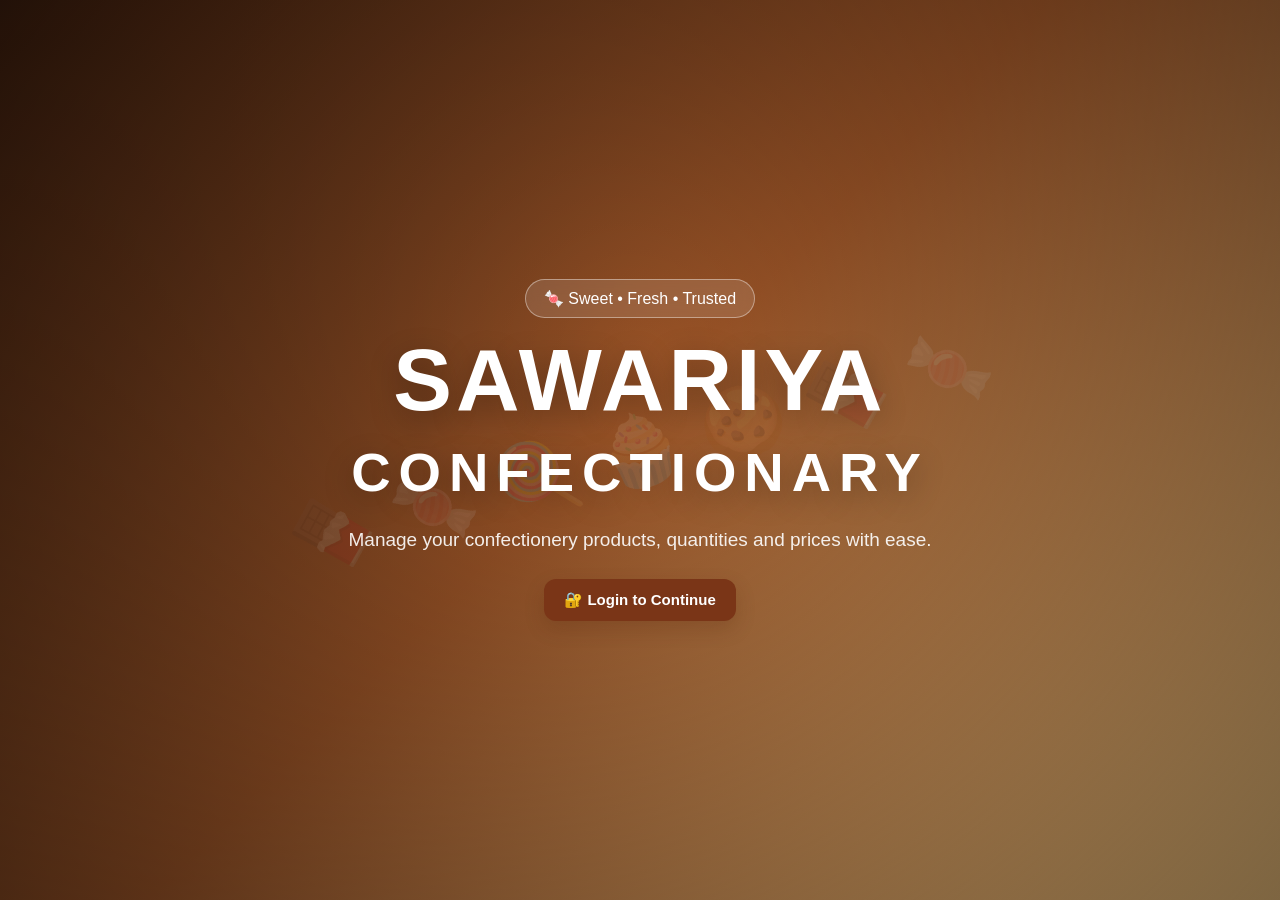
<file: templates/index.html>
<!DOCTYPE html>
<html lang="en">
<head>
  <meta charset="UTF-8">
  <meta name="viewport" content="width=device-width, initial-scale=1.0">
  <title>Sawariya Confectionary</title>
  <link rel="stylesheet" href="/static/css/style.css">
</head>
<body class="home">
  <div class="overlay"></div>
  <main class="hero">
    <div class="badge">🍬 Sweet • Fresh • Trusted</div>
    <h1>SAWARIYA<br><span>CONFECTIONARY</span></h1>
    <p>Manage your confectionery products, quantities and prices with ease.</p>
    <a class="btn primary" href="/login">🔐 Login to Continue</a>
  </main>
</body>
</html>
</file>
<file: static/css/style.css>
* {
  box-sizing: border-box;
}

body {
  margin: 0;
  font-family: Arial, Helvetica, sans-serif;
  color: #241b15;
  background: #f8f5f0;
}

/* =========================
   HOME PAGE
========================= */

.home {
  min-height: 100vh;
  display: flex;
  align-items: center;
  justify-content: center;
  background: linear-gradient(135deg, #3b1d0d, #9b5427 48%, #f1c27d);
  position: relative;
  overflow: hidden;
}

.home:before {
  content: "🍫  🍬  🍭  🧁  🍪  🍫  🍬";
  position: absolute;
  font-size: 70px;
  opacity: .12;
  transform: rotate(-15deg);
  white-space: nowrap;
}

.overlay {
  position: absolute;
  inset: 0;
  background: radial-gradient(
    circle at 50% 40%,
    transparent,
    rgba(0,0,0,.48)
  );
}

.hero {
  position: relative;
  z-index: 1;
  text-align: center;
  color: #fff;
  max-width: 850px;
  padding: 40px;
}

.badge {
  display: inline-block;
  padding: 9px 18px;
  border: 1px solid rgba(255,255,255,.4);
  border-radius: 30px;
  background: rgba(255,255,255,.12);
  backdrop-filter: blur(8px);
  margin-bottom: 22px;
}

.hero h1 {
  font-size: clamp(44px, 8vw, 88px);
  line-height: .92;
  margin: 0;
  font-weight: 900;
  letter-spacing: 4px;
  text-shadow: 0 8px 30px rgba(0,0,0,.3);
}

.hero h1 span {
  font-size: .62em;
  letter-spacing: 8px;
}

.hero p {
  font-size: 19px;
  opacity: .9;
  margin: 28px auto;
  max-width: 620px;
}

/* =========================
   BUTTONS
========================= */

.btn {
  border: 0;
  border-radius: 12px;
  padding: 12px 20px;
  font-size: 15px;
  font-weight: 700;
  cursor: pointer;
  text-decoration: none;
  display: inline-block;
}

.primary {
  background: #7a3517;
  color: #fff;
  box-shadow: 0 8px 20px rgba(75,30,10,.2);
}

.primary:hover {
  background: #5e2811;
}

.secondary {
  background: #eee7de;
  color: #3d2b20;
}

.full {
  width: 100%;
  margin-top: 10px;
}

/* =========================
   LOGIN PAGE
========================= */

.login-page {
  min-height: 100vh;
  display: flex;
  align-items: center;
  justify-content: center;
  background: linear-gradient(135deg, #f6e4c8, #d49a62);
}

.login-card {
  width: min(430px, 92%);
  background: #fff;
  border-radius: 24px;
  padding: 38px;
  box-shadow: 0 25px 70px rgba(50,25,10,.18);
  text-align: center;
}

.logo {
  font-size: 55px;
}

.login-card h1 {
  margin: 10px 0 5px;
  color: #632b14;
}

.muted {
  color: #786f68;
}

label {
  display: block;
  text-align: left;
  font-weight: 700;
  margin: 16px 0 7px;
}

input {
  width: 100%;
  padding: 13px 14px;
  border: 1px solid #ddd1c5;
  border-radius: 10px;
  font-size: 15px;
  outline: none;
  background: #fff;
}

input:focus {
  border-color: #9b5427;
  box-shadow: 0 0 0 3px rgba(155,84,39,.1);
}

.error {
  background: #ffe5e0;
  color: #9d2b18;
  padding: 10px;
  border-radius: 9px;
  margin: 16px 0;
  text-align: left;
}

.back {
  display: block;
  margin-top: 20px;
  color: #7a3517;
  text-decoration: none;
}

/* =========================
   DASHBOARD
========================= */

.dashboard {
  min-height: 100vh;
  background: #f5f1eb;
}

.topbar {
  background: #3a1f12;
  color: white;
  padding: 17px 5%;
  display: flex;
  justify-content: space-between;
  align-items: center;
  gap: 20px;
}

.brand {
  font-weight: 900;
  font-size: 20px;
}

.topbar small {
  opacity: .7;
}

.user-area {
  display: flex;
  gap: 18px;
  align-items: center;
}

.user-area a {
  color: #ffd5ae;
  text-decoration: none;
}

/* =========================
   MAIN CONTAINER
========================= */

.container {
  width: min(1200px, 92%);
  margin: 35px auto;
}

.heading-row {
  display: flex;
  justify-content: space-between;
  align-items: center;
  gap: 20px;
}

.heading-row h2 {
  margin: 0;
  font-size: 32px;
}

/* =========================
   SEARCH
========================= */

.search {
  display: flex;
  gap: 10px;
  margin: 25px 0;
}

.search input {
  flex: 1;
}

.clear {
  padding: 13px;
  color: #7a3517;
}

/* =========================
   PRODUCT TABLE - DESKTOP
========================= */

.table-wrap {
  width: 100%;
  background: #fff;
  border-radius: 18px;
  box-shadow: 0 10px 35px rgba(70,40,15,.08);
  overflow-x: auto;
  overflow-y: hidden;
}

table {
  width: 100%;
  border-collapse: collapse;
}

th,
td {
  padding: 17px 18px;
  border-bottom: 1px solid #eee5dc;
  text-align: left;
}

th {
  background: #faf7f3;
  color: #624b3c;
  font-size: 14px;
}

td {
  font-size: 15px;
}

.product-name {
  font-weight: 700;
}

.actions {
  display: flex;
  gap: 7px;
  align-items: center;
}

.icon {
  border: 0;
  border-radius: 8px;
  padding: 8px 10px;
  cursor: pointer;
  font-weight: 700;
  white-space: nowrap;
}

.edit {
  background: #fff0db;
  color: #8a4a16;
}

.delete {
  background: #ffe4e1;
  color: #a22e20;
}

.actions form {
  margin: 0;
}

.empty {
  text-align: center;
  padding: 40px;
  color: #8a8078;
}

/* =========================
   MODAL
========================= */

.modal {
  position: fixed;
  inset: 0;
  background: rgba(20,12,8,.58);
  display: none;
  align-items: center;
  justify-content: center;
  padding: 20px;
}

.modal.show {
  display: flex;
}

.modal-card {
  background: white;
  border-radius: 20px;
  width: min(500px,100%);
  padding: 28px;
  box-shadow: 0 30px 80px rgba(0,0,0,.25);
}

.modal-head {
  display: flex;
  justify-content: space-between;
  align-items: center;
}

.modal-head h3 {
  margin: 0;
  color: #5f2b16;
}

.modal-head button {
  border: 0;
  background: none;
  font-size: 28px;
  cursor: pointer;
}

.modal-actions {
  display: flex;
  justify-content: flex-end;
  gap: 10px;
  margin-top: 22px;
}

/* =====================================================
   TABLET
===================================================== */

@media (max-width: 850px) {

  .container {
    width: 94%;
  }

  th,
  td {
    padding: 14px 12px;
  }

  .heading-row h2 {
    font-size: 28px;
  }
}

/* =====================================================
   MOBILE
   TABLE BECOMES CARD
===================================================== */

@media (max-width: 650px) {

  /* -------------------------
     TOPBAR
  ------------------------- */

  .topbar {
    align-items: flex-start;
    flex-direction: column;
    padding: 15px 5%;
  }

  .brand {
    font-size: 17px;
  }

  .user-area {
    width: 100%;
    justify-content: space-between;
    font-size: 14px;
  }

  /* -------------------------
     CONTAINER
  ------------------------- */

  .container {
    width: 94%;
    margin: 25px auto;
  }

  /* -------------------------
     HEADING
  ------------------------- */

  .heading-row {
    align-items: stretch;
    flex-direction: column;
    gap: 15px;
  }

  .heading-row h2 {
    font-size: 26px;
  }

  .heading-row .btn {
    width: 100%;
    text-align: center;
  }

  /* -------------------------
     SEARCH
  ------------------------- */

  .search {
    width: 100%;
    display: flex;
    flex-wrap: wrap;
    gap: 8px;
  }

  .search input {
    width: 100%;
    min-width: 100%;
    flex: none;
  }

  .search .btn {
    flex: 1;
  }

  .clear {
    padding: 12px 8px;
  }

  /* =================================================
     PRODUCT TABLE -> CARD
  ================================================= */

  .table-wrap {
    width: 100%;
    background: transparent;
    box-shadow: none;
    border-radius: 0;
    overflow: visible;
  }

  table {
    width: 100% !important;
    min-width: 0 !important;
    display: block;
    border-collapse: separate;
    border-spacing: 0;
  }

  /* Hide table heading on mobile */
  thead {
    display: none;
  }

  tbody {
    display: block;
    width: 100%;
  }

  /* Each product becomes a card */
  tbody tr {
    display: block;
    width: 100%;
    background: #ffffff;
    border: 1px solid #eee5dc;
    border-radius: 16px;
    margin-bottom: 15px;
    padding: 8px 15px;
    box-shadow: 0 6px 20px rgba(70,40,15,.08);
  }

  /* Each table cell becomes a row */
  tbody td {
    display: flex;
    justify-content: space-between;
    align-items: center;
    width: 100%;
    min-height: 42px;
    padding: 11px 4px;
    border-bottom: 1px solid #eee5dc;
    font-size: 14px;
    white-space: normal;
  }

  tbody td:last-child {
    border-bottom: none;
  }

  /* -------------------------
     LABELS
  ------------------------- */

  tbody td:nth-child(1)::before {
    content: "Product";
    font-weight: 700;
    color: #786f68;
  }

  tbody td:nth-child(2)::before {
    content: "Quantity";
    font-weight: 700;
    color: #786f68;
  }

  tbody td:nth-child(3)::before {
    content: "Wholesale Price";
    font-weight: 700;
    color: #786f68;
  }

  tbody td:nth-child(4)::before {
    content: "Retailer Price";
    font-weight: 700;
    color: #786f68;
  }

  /* -------------------------
     PRODUCT NAME
  ------------------------- */

  tbody td:nth-child(1) {
    font-size: 16px;
  }

  .product-name {
    font-weight: 800;
    color: #241b15;
    max-width: 60%;
    overflow-wrap: anywhere;
  }

  /* -------------------------
     ACTIONS
  ------------------------- */

  tbody td:nth-child(5) {
    justify-content: flex-end;
    gap: 7px;
    padding-top: 14px;
  }

  tbody td:nth-child(5)::before {
    display: none;
  }

  .actions {
    display: flex !important;
    justify-content: flex-end;
    align-items: center;
    gap: 7px;
    width: 100%;
  }

  .icon {
    padding: 8px 12px;
    font-size: 13px;
    border-radius: 9px;
  }

  .actions form {
    margin: 0;
    padding: 0;
  }

  /* -------------------------
     NO PRODUCTS
  ------------------------- */

  tbody tr:has(.empty) {
    display: block;
    padding: 20px;
  }

  .empty {
    display: block;
    text-align: center;
    border: none;
    padding: 25px 10px;
  }

  /* -------------------------
     MODAL
  ------------------------- */

  .modal {
    padding: 15px;
  }

  .modal-card {
    padding: 22px;
  }

  .modal-actions {
    flex-direction: column-reverse;
  }

  .modal-actions .btn {
    width: 100%;
  }
}

/* =====================================================
   VERY SMALL MOBILE
===================================================== */

@media (max-width: 400px) {

  .brand {
    font-size: 15px;
  }

  .user-area {
    font-size: 13px;
  }

  .container {
    width: 94%;
  }

  .heading-row h2 {
    font-size: 24px;
  }

  tbody tr {
    padding: 7px 12px;
  }

  tbody td {
    font-size: 13px;
    padding: 10px 3px;
  }

  tbody td:nth-child(1) {
    font-size: 15px;
  }

  .icon {
    padding: 7px 9px;
    font-size: 12px;
  }
}
</file>
